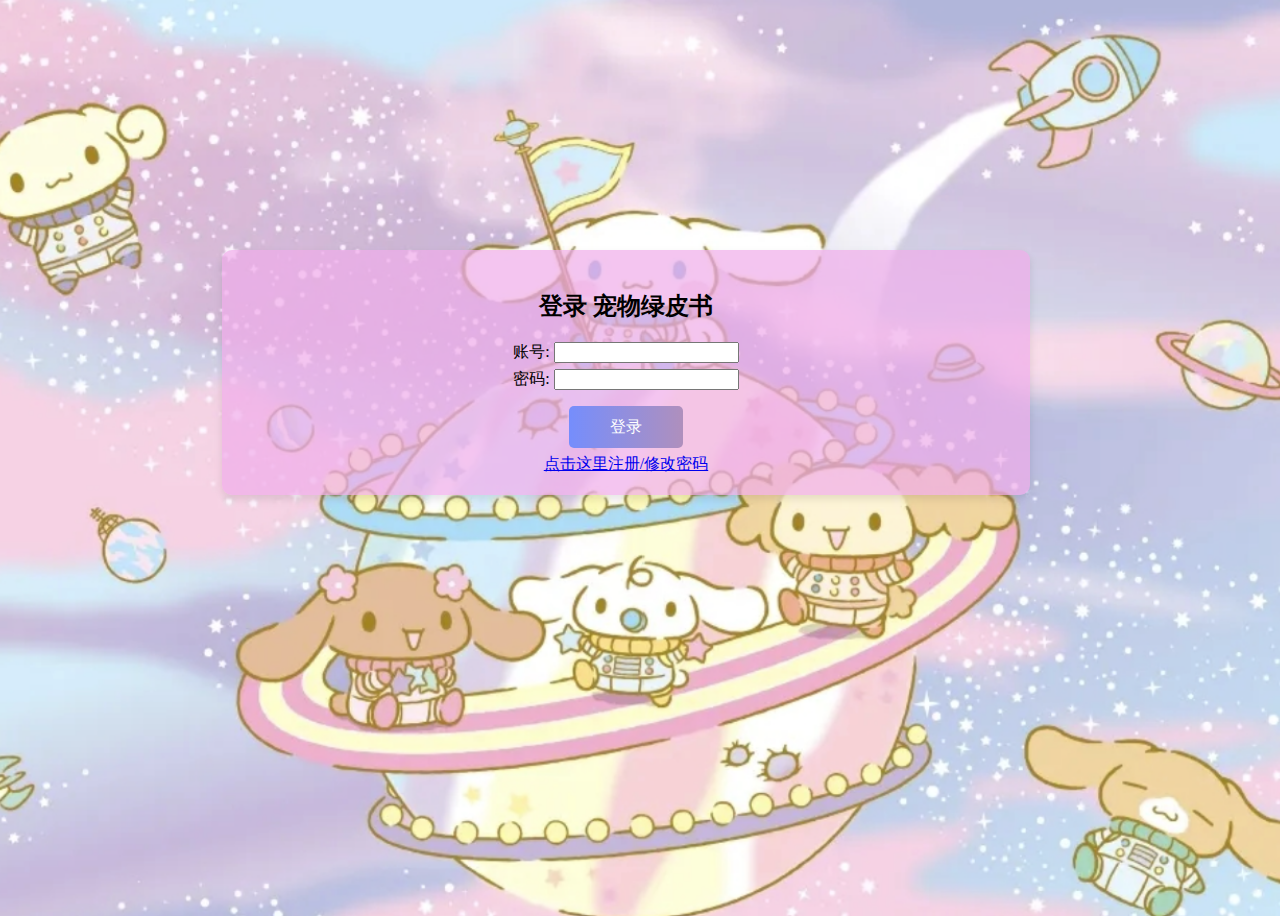
<file: index.html>
<!DOCTYPE html>
<html lang="en">
<head>
    <meta charset="UTF-8">
    <meta name="viewport" content="width=device-width, initial-scale=1.0">
    <link rel="stylesheet" href="style.css">
    <title>登录注册界面</title>
</head>
<body class="body-type1">
    <div class="text-center">
            <h2>登录 宠物绿皮书</h2>
            <div class="input-box">
              <div>
                <label for="username">账号:</label>
                <input type="text" id="username" >
              </div>
              <div>
                <label for="password">密码:</label>
                <input type="password" id="password">
              </div>
            <button id="button-load" onclick="Login()">登录</button>
            <div><a href="注册界面.html">点击这里注册/修改密码</a></div>
            </div>
    </div>

  <script>
    function Login() {
        var username = document.getElementById("username").value;
        var password = document.getElementById("password").value;  //这两段我放函数里就可以，放函数外面（上面）就不行，是为什么
        if (username === localStorage.getItem("username") && password === localStorage.getItem("password")) {
            alert("登陆成功");
            window.location.href = "主页.html";
        }else {
                alert("账号或者密码错误，请重新输入");
        }
    }
</script>

</body>
</html>
</file>
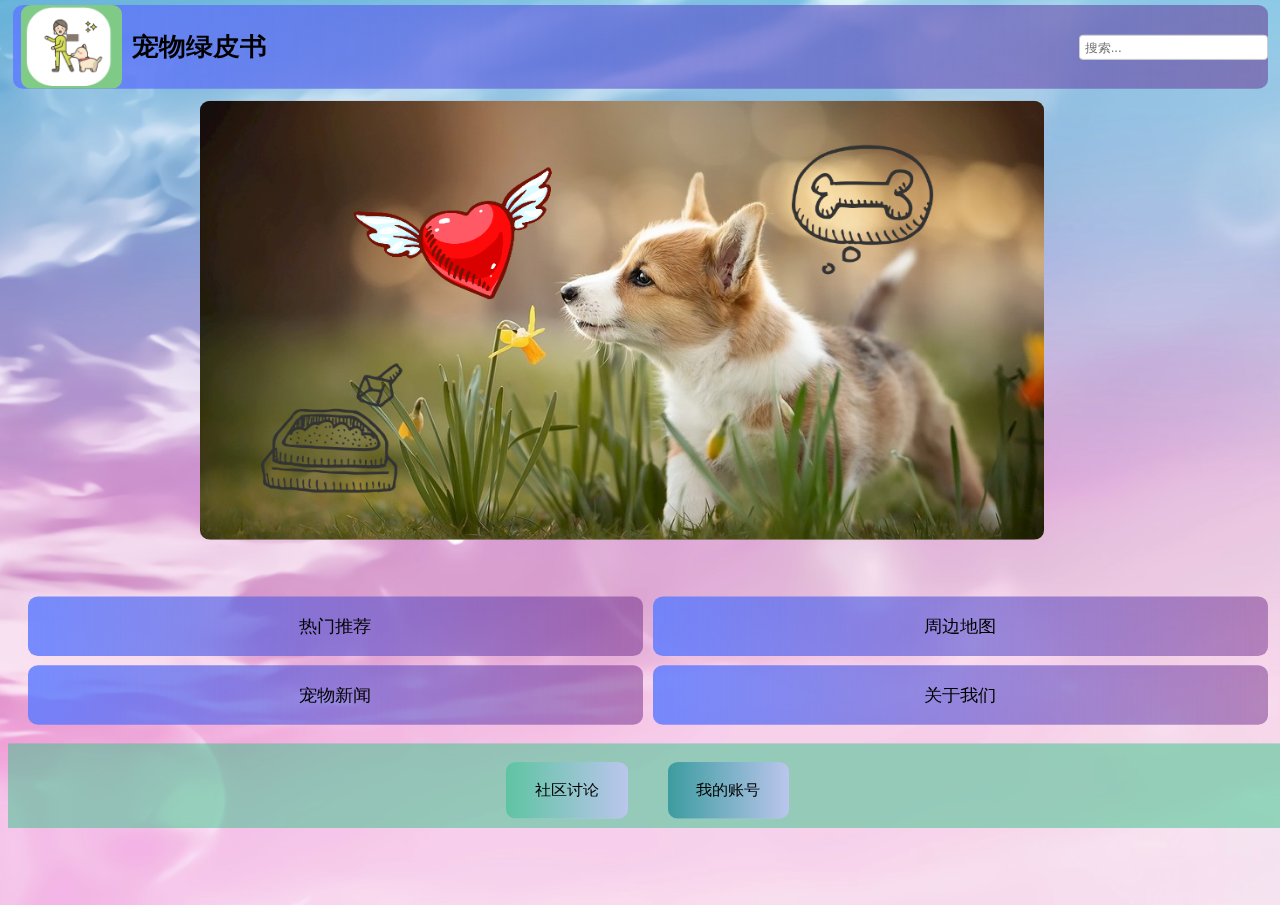
<file: 主页.html>
<!DOCTYPE html>
<html lang="en">
<head>
    <meta charset="UTF-8">
    <meta name="viewport" content="width=device-width, initial-scale=1.0">
    <title>主页</title>
    <link rel="stylesheet" href="style.css">
    <style>
        
.file-block {
    width:5.5vw;
    height:4.5vh;
    padding: 10px 20px; /* 添加内边距 */
    background-color: #eda052; /* 设置背景颜色 */
    color: white; /* 设置文字颜色 */
    border-radius: 5px; 
    cursor: pointer; /* 鼠标在之上时候将鼠标指针设置为点击状态 */
    font-size: 13px;
}

    </style>
</head>
<body class="body-type2">
<div class="all">
    <header>
        <div class="logo"><img src='public/宠物绿皮书.ico' alt='Lago' class="logo-icon"><h2>宠物绿皮书</h2></div>
        <div class="search-bar">
            <input type="text" id="search-input" placeholder="搜索...">
            <div id="search-index" class="search-index"></div>
        </div>
    </header>
    <main>
        <section class="slider">
            <div class="slides">
                <img src="public/pic1.png" alt="Image 1">
                <img src="public/pic2.png" alt="Image 2">
                <img src="public/pic3.png" alt="Image 3">
            </div>
        </section>
        <nav class="menu">
            <div class="menu-item" data-target="热门推荐.html">热门推荐</div>
            <div class="menu-item" data-target="周边地图.html">周边地图</div>
            <div class="menu-item" data-target="宠物新闻.html">宠物新闻</div>
            <div class="menu-item" data-target="关于我们.html">关于我们</div>
        </nav>
    </main>
    <footer>
        <div class="footer-item"><button class='button-change' onclick="window.location.href='社区论坛.html'">社区讨论</button></div>
        <div class="footer-item"><button class='button-openslide'>我的账号</button></div>

        <div id="sidebar" class="sidebar">
            <button class="button-closeslide"><img src='public/叉号.ico' width=20px height=20px></button>
            <div><h2>我的账号</h2></div>
            <div class="avatar-upload-container">
                <label for="avatarInput" class="file-block">点击这里选择头像</label>
                <input type="file" id="avatarInput" accept="image/*" onchange="previewAvatar(this)" style="display: none;">
                <img src="public/未填充头像.ico" id="avatarPreview" class="avatar-preview">
            </div>
            <div class="text-container">
                <p>账号名称：</p>
                <p>IP属地:广东</p>
                <p>关注：</p>
                <p>被关注：</p>
                <p>获赞与收藏：</p>
                <p>账号状态: 正常</p>
                <p>注册日期: 2024-10-1</p>
            </div>
        </div>
    </div>
    </footer>
    <script>
    // 搜索推荐功能,还没做好
    document.getElementById('search-input').addEventListener('click', function() {
    const searchIndex = document.getElementById('search-index');
    searchIndex.style.display = 'block';
    // 这里可以添加搜索推荐的内容
});

// 轮播图功能
let slideIndex = 0;
showSlides();

function showSlides() {
    let i;
    let slides = document.getElementsByClassName("slides")[0].children;
    for (i = 0; i < slides.length; i++) {
        slides[i].style.display = "none";  
    }
    slideIndex++;
    if (slideIndex > slides.length) {slideIndex = 1}    
    slides[slideIndex-1].style.display = "block";  
    setTimeout(showSlides, 4000); // 每四秒转换一次
}

function previewAvatar(input) {    //从用户库里选择图片作为头像
            if (input.files && input.files[0]) {
                var reader = new FileReader();
                reader.onload = function(e) {
                    var preview = document.getElementById('avatarPreview');
                    preview.src = e.target.result;
                };
                reader.readAsDataURL(input.files[0]);
            }
        }
// 四格菜单导航功能
document.querySelectorAll('.menu-item').forEach(item => {
    item.addEventListener('click', function() {
        // 根据 data-target 属性跳转到不同的页面或显示不同的内容
        const target = item.getAttribute('data-target');
        console.log('Navigate to:', target);
        window.location.href=target;
    });
});
//为什么不能使用getElementsByClassName?问题出在当尝试给一个类数组的第一个元素添加事件监听器？
//因为使用 getElementsByClassName 会获取类名选择器的所有元素，它会返回一个 HTMLCollection，而不是单个元素
//需要使用 document.querySelector 来获取第一个匹配的元素
document.querySelector('.button-openslide').addEventListener('click', function() {
    var sidebar = document.querySelector('.sidebar');
    sidebar.classList.toggle('open');
});

document.querySelector('.button-closeslide').addEventListener('click', function() {
    var sidebar = document.querySelector('.sidebar');
    sidebar.classList.remove('open');
});

</script>
</body>
</html>
</file>
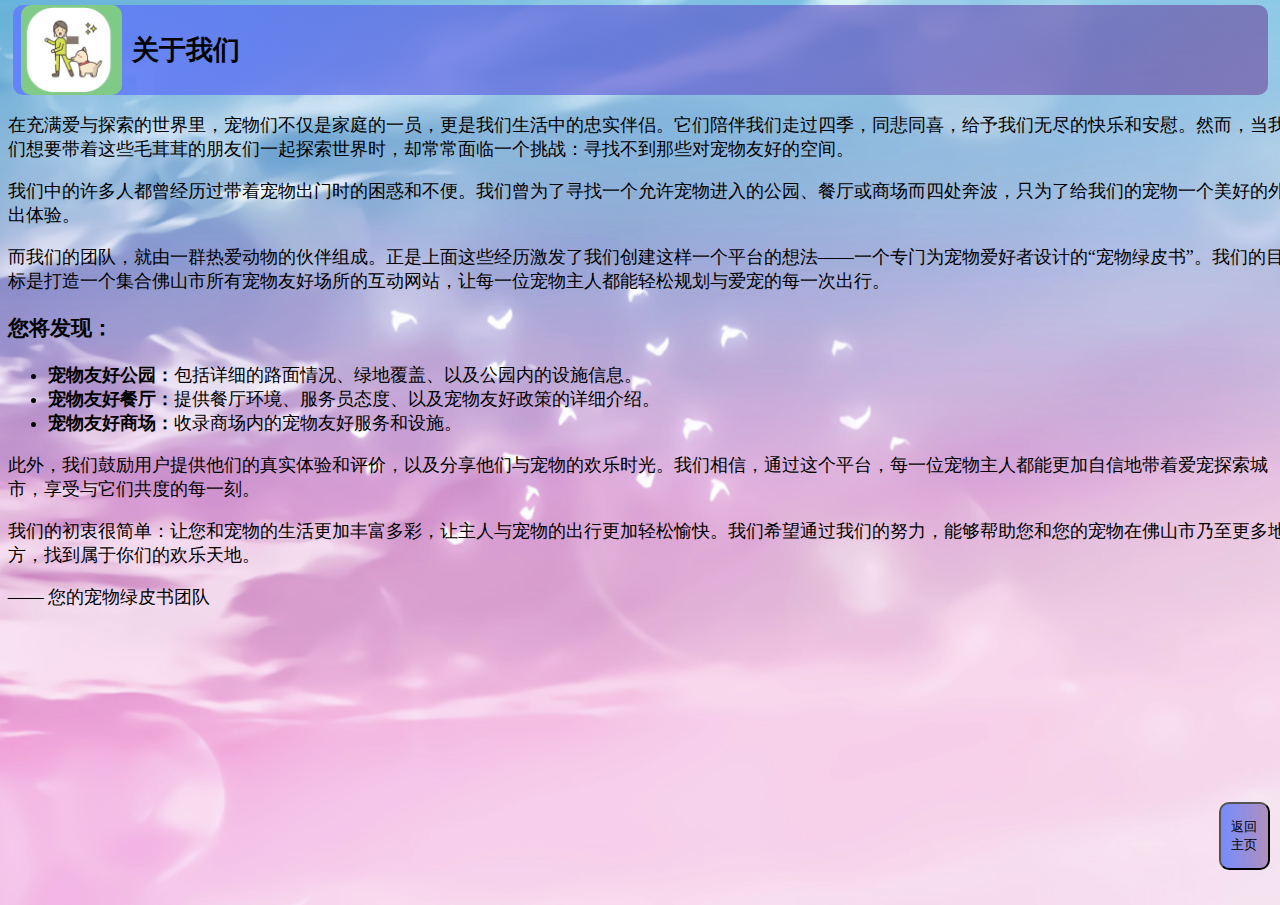
<file: 关于我们.html>
<!DOCTYPE html>
<html lang="en">
<head>
    <meta charset="UTF-8">
    <meta name="viewport" content="width=device-width, initial-scale=1.0">
    <title>关于我们</title>
    <link rel="stylesheet" href="style.css">
    <style>
.top1{
    margin-left: 20px;
}
    </style>
</head>
<body class="body-type2">
    <header>
        <div class="logo"><img src="public/宠物绿皮书.ico" alt="Logo" class="logo-icon"><h2>关于我们</h2></div>
    </header>
    <div class="container"></div>
        <p>在充满爱与探索的世界里，宠物们不仅是家庭的一员，更是我们生活中的忠实伴侣。它们陪伴我们走过四季，同悲同喜，给予我们无尽的快乐和安慰。然而，当我们想要带着这些毛茸茸的朋友们一起探索世界时，却常常面临一个挑战：寻找不到那些对宠物友好的空间。</p>
        <p>我们中的许多人都曾经历过带着宠物出门时的困惑和不便。我们曾为了寻找一个允许宠物进入的公园、餐厅或商场而四处奔波，只为了给我们的宠物一个美好的外出体验。</p>
        <p>而我们的团队，就由一群热爱动物的伙伴组成。正是上面这些经历激发了我们创建这样一个平台的想法——一个专门为宠物爱好者设计的“宠物绿皮书”。我们的目标是打造一个集合佛山市所有宠物友好场所的互动网站，让每一位宠物主人都能轻松规划与爱宠的每一次出行。</p>
        <div class="features">
            <h3>您将发现：</h3>
            <ul>
                <li><strong>宠物友好公园：</strong>包括详细的路面情况、绿地覆盖、以及公园内的设施信息。</li>
                <li><strong>宠物友好餐厅：</strong>提供餐厅环境、服务员态度、以及宠物友好政策的详细介绍。</li>
                <li><strong>宠物友好商场：</strong>收录商场内的宠物友好服务和设施。</li>
            </ul>
        </div>
        <p>此外，我们鼓励用户提供他们的真实体验和评价，以及分享他们与宠物的欢乐时光。我们相信，通过这个平台，每一位宠物主人都能更加自信地带着爱宠探索城市，享受与它们共度的每一刻。</p>
        <p>我们的初衷很简单：让您和宠物的生活更加丰富多彩，让主人与宠物的出行更加轻松愉快。我们希望通过我们的努力，能够帮助您和您的宠物在佛山市乃至更多地方，找到属于你们的欢乐天地。</p>
        <p>—— 您的宠物绿皮书团队</p>
    </div>
    <button class="return" onclick="window.location.href='主页.html'">返回主页</div>
    
</body>
</html>
</file>
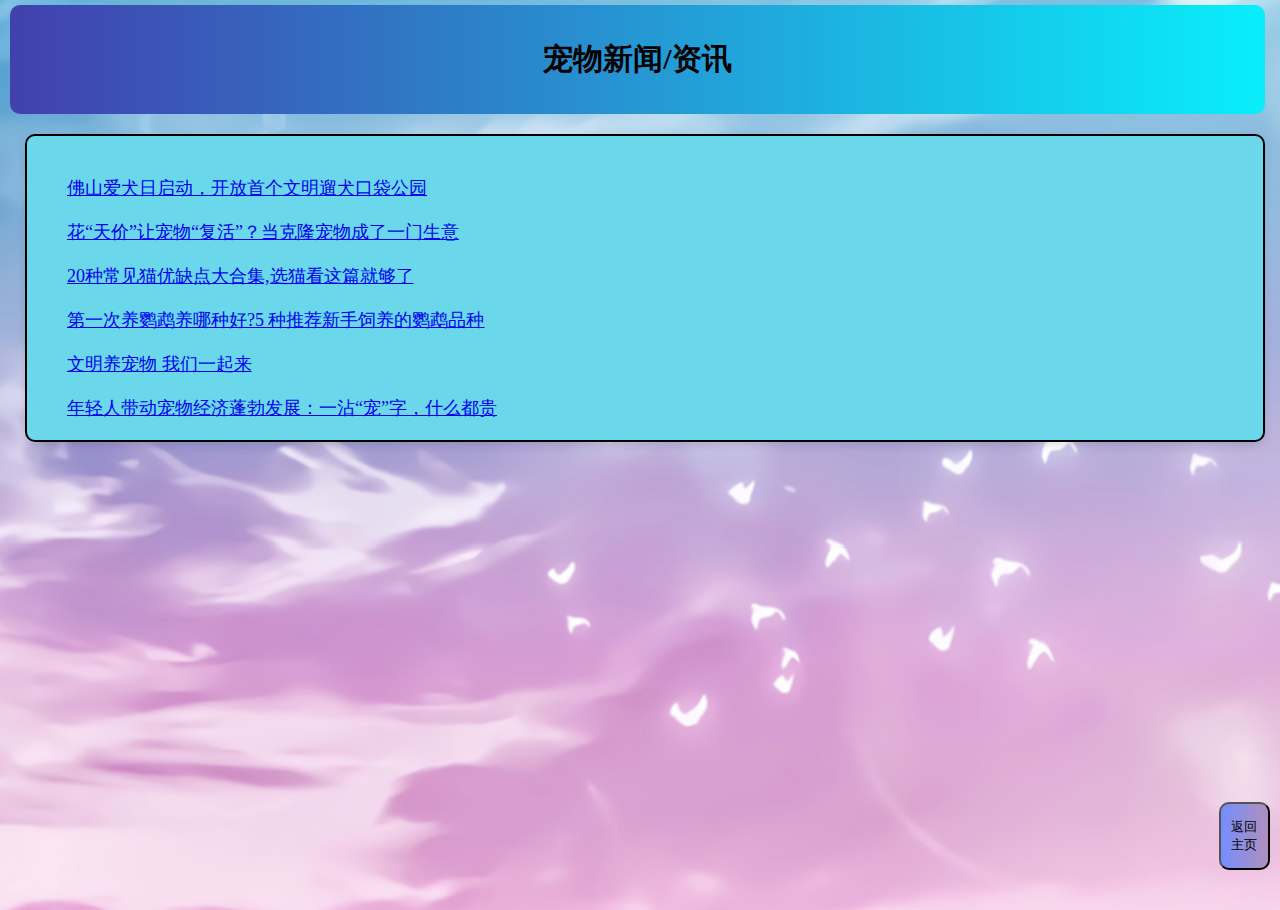
<file: 宠物新闻.html>
<!DOCTYPE html>
<html lang="en">
<head>
  <meta charset="UTF-8">
  <meta name="viewport" content="width=device-width, initial-scale=1.0">
  <title>Document</title>
  <link rel="stylesheet" href="style.css">
  <style>
    body{
      background-image: url(public/主页壁纸2.png);
      margin:5px;
      padding:0;
      font-family:'华文中宋';
      font-size:18px;
      width:100%;
      height:100%;
    }

    header{
      background-image: linear-gradient(to right,#4240ad,#09eefa);
      height:12.1vh;
      display:flex;
      justify-content: center; /* 水平居中:一旦使用了flex的display就不能再用text-align表示水平居中了，要用这个justify-content*/
      align-items: center; /* 垂直居中 */
    }

    h1{
      font-size: 30px;
    }

    .k1{
      display: flex; /* 启用 Flex布局 */
      flex-wrap: wrap; /* 允许子元素换行 */
      gap: 20px; /* 子元素之间的空隙 */
      justify-content: center; /* 子元素水平居中 这也没有居中啊？*/
      margin-left: 20px;
      margin-top:20px;
    }

    .k2{
      width: 100%;
      justify-content: center;
    }

  .content-box {
    border: 2px solid #000; /* 设置边框样式，黑色实线 */
    padding: 20px; 
    margin: 20px; 
    background-color: #6bd7ea; 
    border-radius: 10px; 
    box-shadow: 0 4px 8px rgba(0, 0, 0, 0.1); /* 可选的阴影效果 */
}

  </style>
</head>
<body>
  <header>
      <h1>宠物新闻/资讯</h1>
  </header>
  <div class="content-box">
  <div class="k1"><!--使用target="_blank"新建一个页面而不占用原来的页面-->
    <div class="k2"><a href="https://www.foshannews.net/h/182/20240506/708460.html" target="_blank">佛山爱犬日启动，开放首个文明遛犬口袋公园</a></div>
    <div class="k2"><a href="https://news.cctv.com/2023/06/08/ARTI2TsTcWUSSKPXaJYlvlY3230608.shtml" target="_blank">花“天价”让宠物“复活”？当克隆宠物成了一门生意</a></div>
    <div class="k2"><a href="https://zhuanlan.zhihu.com/p/470368950" target="_blank">20种常见猫优缺点大合集,选猫看这篇就够了</a></div>
    <div class="k2"><a href="https://www.pmshe.com/1578.html" target="_blank">第一次养鹦鹉养哪种好?5 种推荐新手饲养的鹦鹉品种</a></div>
    <div class="k2"><a href="https://news.cctv.com/2021/09/09/ARTIzneJDg9RIuyADUh2ZnK1210909.shtml" target="_blank">文明养宠物 我们一起来</a></div>
    <div class="k2"><a href="https://www.thepaper.cn/newsDetail_forward_14492252" target="_blank">年轻人带动宠物经济蓬勃发展：一沾“宠”字，什么都贵</a></div>
  </div>
  </div>
  <button class="return" onclick="window.location.href='主页.html'">返回主页</div>
  </body>
</html>
</file>
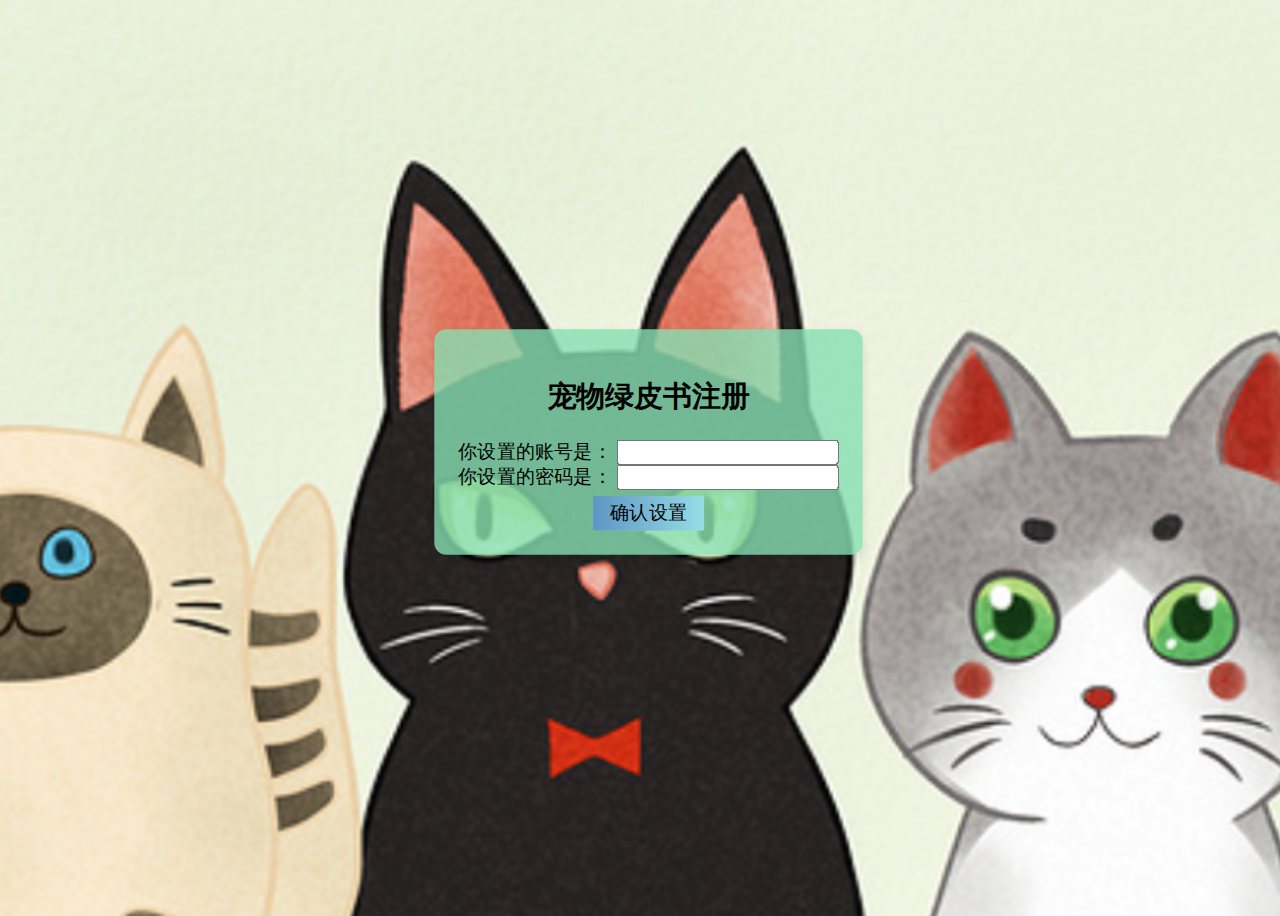
<file: 注册界面.html>
<!DOCTYPE html>
<html lang="en" xmlns="http://www.w3.org/1999/xhtml">
<head>
    <meta charset="utf-8" />
    <title>注册界面</title>
    <meta name="viewport" content="width=device-width, initial-scale=1.0">
    <link rel="stylesheet" href="style.css">
</head>
<body class="body-type3">
    <div class="frame1">
        <div>
            <h2>宠物绿皮书注册</h2>
            你设置的账号是：
            <input type="text" id="username"/>
        </div>
        <div>
            你设置的密码是：
            <input type="text" id="password"/>
        </div>
        <button id='button-register' onclick="toreturn()">确认设置</button>
    </div>
    <script>
        function toreturn() {
            alert("账号密码保存成功，请记住它们")
            var username1 = document.getElementById("username").value;
            var password1 = document.getElementById("password").value;
            localStorage.setItem("username",username1);
            localStorage.setItem("password", password1);
            window.location.href = "index.html";
        }
    </script>
</body>
</html>
</file>
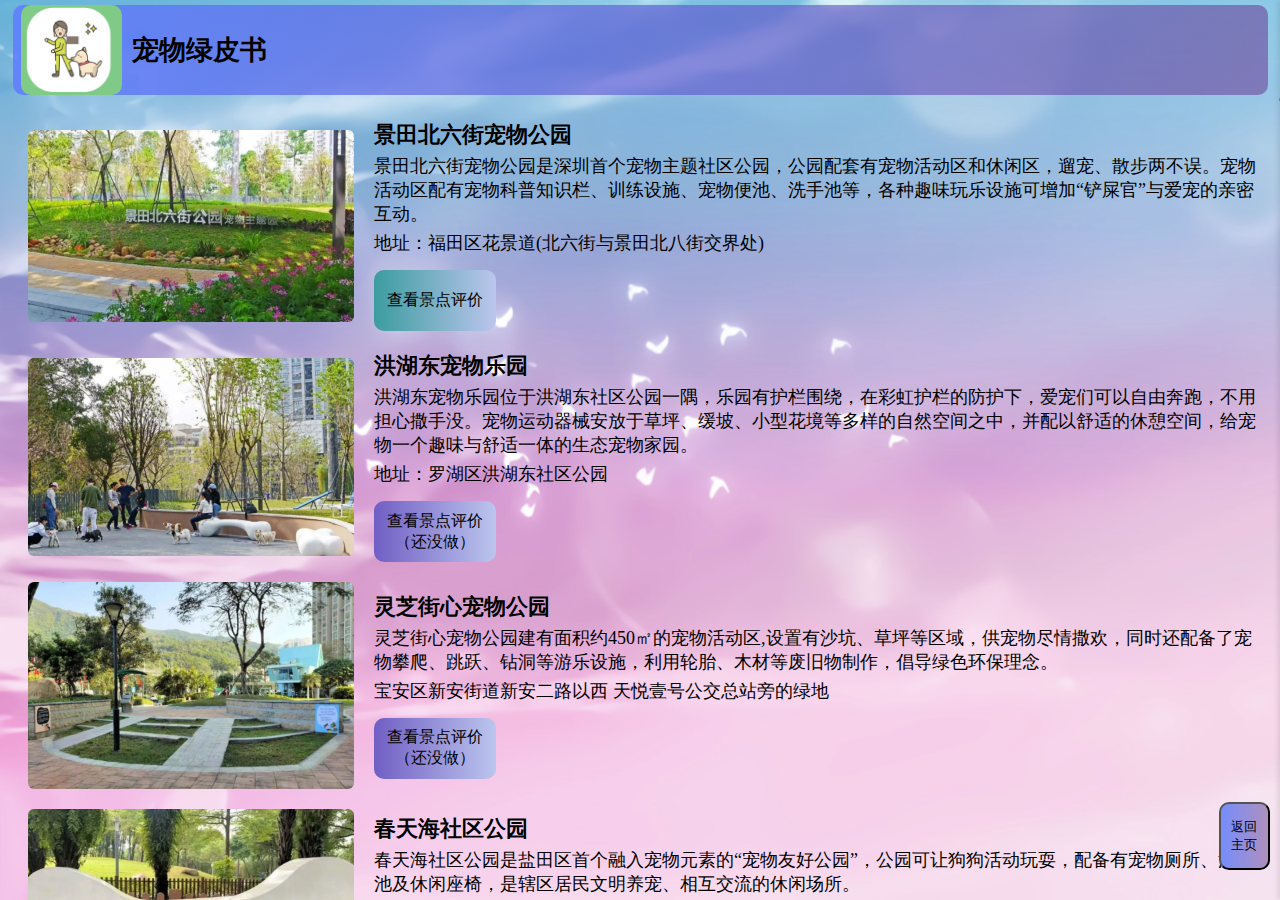
<file: 热门推荐.html>
<!DOCTYPE html>
<html lang="en">
<head>
    <meta charset="UTF-8">
    <meta name="viewport" content="width=device-width, initial-scale=1.0">
    <title>热门推荐</title>
    <link rel="stylesheet" href="style.css">
</head>
<body class="body-type2">
    <div class="slider-container">
        <header>
            <div class="logo"><img src='public/宠物绿皮书.ico' alt='Logo' class="logo-icon"><h2>宠物绿皮书</h2></div>
        </header>
        <div class="slider-content">
            <!-- 景点推荐 -->
            <div class="slide-item">
                <img src="public/sc1.png" alt="景点1" class="attraction-image">
                <div class="attraction-info">
                    <h3>景田北六街宠物公园</h3>
                    <p>景田北六街宠物公园是深圳首个宠物主题社区公园，公园配套有宠物活动区和休闲区，遛宠、散步两不误。宠物活动区配有宠物科普知识栏、训练设施、宠物便池、洗手池等，各种趣味玩乐设施可增加“铲屎官”与爱宠的亲密互动。</p>
                    <p>地址：福田区花景道(北六街与景田北八街交界处)</p>
                    <button class='button-openslide'>查看景点评价</button> 
                </div>
            </div>
            <div class="slide-item">
                <img src="public/sc2.png" alt="景点1" class="attraction-image">
                <div class="attraction-info">
                    <h3>洪湖东宠物乐园</h3>
                    <p>洪湖东宠物乐园位于洪湖东社区公园一隅，乐园有护栏围绕，在彩虹护栏的防护下，爱宠们可以自由奔跑，不用担心撒手没。宠物运动器械安放于草坪、缓坡、小型花境等多样的自然空间之中，并配以舒适的休憩空间，给宠物一个趣味与舒适一体的生态宠物家园。</p>
                    <p>地址：罗湖区洪湖东社区公园</p>
                    <button class='button-openslide-fake'>查看景点评价（还没做）</button> <!--除了第一个外后面都是假的按钮-->
                </div>
            </div>
            <div class="slide-item">
                <img src="public/sc3.png" alt="景点1" class="attraction-image">
                <div class="attraction-info">
                    <h3>灵芝街心宠物公园</h3>
                    <p>灵芝街心宠物公园建有面积约450㎡的宠物活动区,设置有沙坑、草坪等区域，供宠物尽情撒欢，同时还配备了宠物攀爬、跳跃、钻洞等游乐设施，利用轮胎、木材等废旧物制作，倡导绿色环保理念。</p>
                    <p>宝安区新安街道新安二路以西 天悦壹号公交总站旁的绿地</p>
                    <button class='button-openslide-fake'>查看景点评价（还没做）</button> 
                </div>
            </div>
            <div class="slide-item">
                <img src="public/sc4.png" alt="景点1" class="attraction-image">
                <div class="attraction-info">
                    <h3>春天海社区公园</h3>
                    <p>春天海社区公园是盐田区首个融入宠物元素的“宠物友好公园”，公园可让狗狗活动玩耍，配备有宠物厕所、洗手池及休闲座椅，是辖区居民文明养宠、相互交流的休闲场所。</p>
                    <p>地址：盐田区盐田街道沿港社区</p>
                    <button class='button-openslide-fake'>查看景点评价（还没做）</button> 
                </div>
            </div>
            <div class="slide-item">
                <img src="public/sc5.png" alt="景点1" class="attraction-image">
                <div class="attraction-info">
                    <h3>四海公园宠物乐园</h3>
                    <p>四海公园宠物乐园位于四海公园东门处，配备有宠物的活动设施、饮水池，还为宠物主人提供休憩坐凳，是宠物社交的好去处。</p>
                    <p>地址：南山区公园路四海公园</p>
                    <button class='button-openslide-fake'>查看景点评价（还没做）</button>
                </div>
            </div>
            <div class="slide-item">
                <img src="public/sc6.png" alt="景点1" class="attraction-image">
                <div class="attraction-info">
                    <h3>龙岗河干流宠物乐园</h3>
                    <p>龙岗河干流宠物乐园位于龙岗河干流碧道右岸堤顶公园，白天和爱宠来堤顶的草坪乐园，可以在日出、夕阳中，看爱宠和其他小伙伴一起玩耍，晚上则可以一同远眺欣赏珍珠滩的美丽夜景。</p>
                    <p>地址：龙岗河干流碧道右岸堤顶公园</p>
                    <button class='button-openslide-fake'>查看景点评价（还没做）</button> 
                </div>
            </div>
            <div class="slide-item">
                <img src="public/sc7.png" alt="景点1" class="attraction-image">
                <div class="attraction-info">
                    <h3>龙华区宠物公园</h3>
                    <p>龙华区宠物公园面积约500㎡,设有文明养犬宣传指示牌、宠物粪便收集箱、宠物雕塑小品等,让犬主们在携宠散步的同时，依法文明养犬，做一名合格的“铲屎官”。</p>
                    <p>地址：龙华区新区大道与简上路交叉口简上社区公园</p>
                    <button class='button-openslide-fake'>查看景点评价（还没做）</button> 
                </div>
            </div>
            <div class="slide-item">
                <img src="public/sc8.png" alt="景点1" class="attraction-image">
                <div class="attraction-info">
                    <h3>坪山养犬教育科普基地</h3>
                    <p>在坪山养犬教育科普基地，你可以学到如何科学养犬，了解收养犬只的具体要求和流程，参与宠物的生命关怀活动等，让我们共同养成文明养犬好习惯，成为一名更加文明时尚的“铲屎官”。</p>
                    <p>地址：坪山区坪山光祖公园东门入口旁</p>
                    <button class='button-openslide-fake'>查看景点评价（还没做）</button> 
                </div>
            </div>
            <div class="slide-item">
                <img src="public/sc9.png" alt="景点1" class="attraction-image">
                <div class="attraction-info">
                    <h3>大鹏宠物公园</h3>
                    <p>大鹏宠物公园集“遛狗、散步、运动”为一体，园内场地空旷，有宠物跳跃台、钻圈、绕杆、爬坡、过桥、跷跷板等宠物娱乐设施，在这里，主人们可以带着“毛孩子”尽情玩耍！</p>
                    <p>地址：大鹏新区葵涌大宝幼儿园(福新北路)斜对面</p>
                    <button class='button-openslide-fake'>查看景点评价（还没做）</button> 
                </div>
            </div>
        </div>
<!--在下面-->
        <div id="sidebar" class="sidebar">
            <button class="button-closeslide"><img src='public/叉号.ico' width=20px height=20px></button>
            <div>景田北六街宠物公园</div>
            <div class="rating-container">
                <h2>评分：</h2>
                <div class="stars">
                    <img src="public/星星图标.ico" class="star" data-value="1">
                    <img src="public/星星图标.ico" class="star" data-value="2">
                    <img src="public/星星图标.ico" class="star" data-value="3">
                    <img src="public/星星图标.ico" class="star" data-value="4">
                    <img src="public/星星图标.ico" class="star" data-value="5">
                </div>
                <div id="average-score">平均分：--</div>
            </div>
            <div class="comments-container">
                <div class="comments">
                    <!-- 用户评论将显示在这里 -->
                </div>
                <textarea id="comment-box" placeholder="添加评论..."></textarea>
                <button id="submit-comment">提交评论</button>
                <button id="clear-comments">清除评论</button>
            </div>
        </div>
    <button class="return" onclick="window.location.href='主页.html'">返回主页</div>
<script>

document.querySelector('.button-openslide').addEventListener('click', function() {
    var sidebar = document.querySelector('.sidebar');
    sidebar.classList.toggle('open');
});

document.querySelector('.button-closeslide').addEventListener('click', function() {
    var sidebar = document.querySelector('.sidebar');
    sidebar.classList.remove('open');
});

document.addEventListener('DOMContentLoaded', function() {
    const stars = document.querySelectorAll('.star');
    let scores = [];
    stars.forEach(star => {
        star.addEventListener('click', function() {
            stars.forEach(s => {
                s.src = s.dataset.value <= star.dataset.value ? 'public/星星图标.ico' : 'public/空星星图标.ico';
            });
            scores = stars.map(s => parseInt(s.dataset.value, 10));
            document.getElementById('average-score').textContent = `平均分：${scores.reduce((a, b) => a + b, 0) / scores.length}`;
        });
    });

    document.getElementById('submit-comment').addEventListener('click', function() {
        const commentBox = document.getElementById('comment-box');
        const commentsContainer = document.querySelector('.comments');
        const newComment = document.createElement('div');
        newComment.classList.add('comment');
        newComment.textContent = commentBox.value;
        commentsContainer.appendChild(newComment);
        commentBox.value = '';//待完善
    });
    
    document.getElementById('clear-comments').addEventListener('click', function() {
        document.querySelector('.comments').innerHTML = '';//待完善
    });
});
</script>
</body>
</html>
</file>
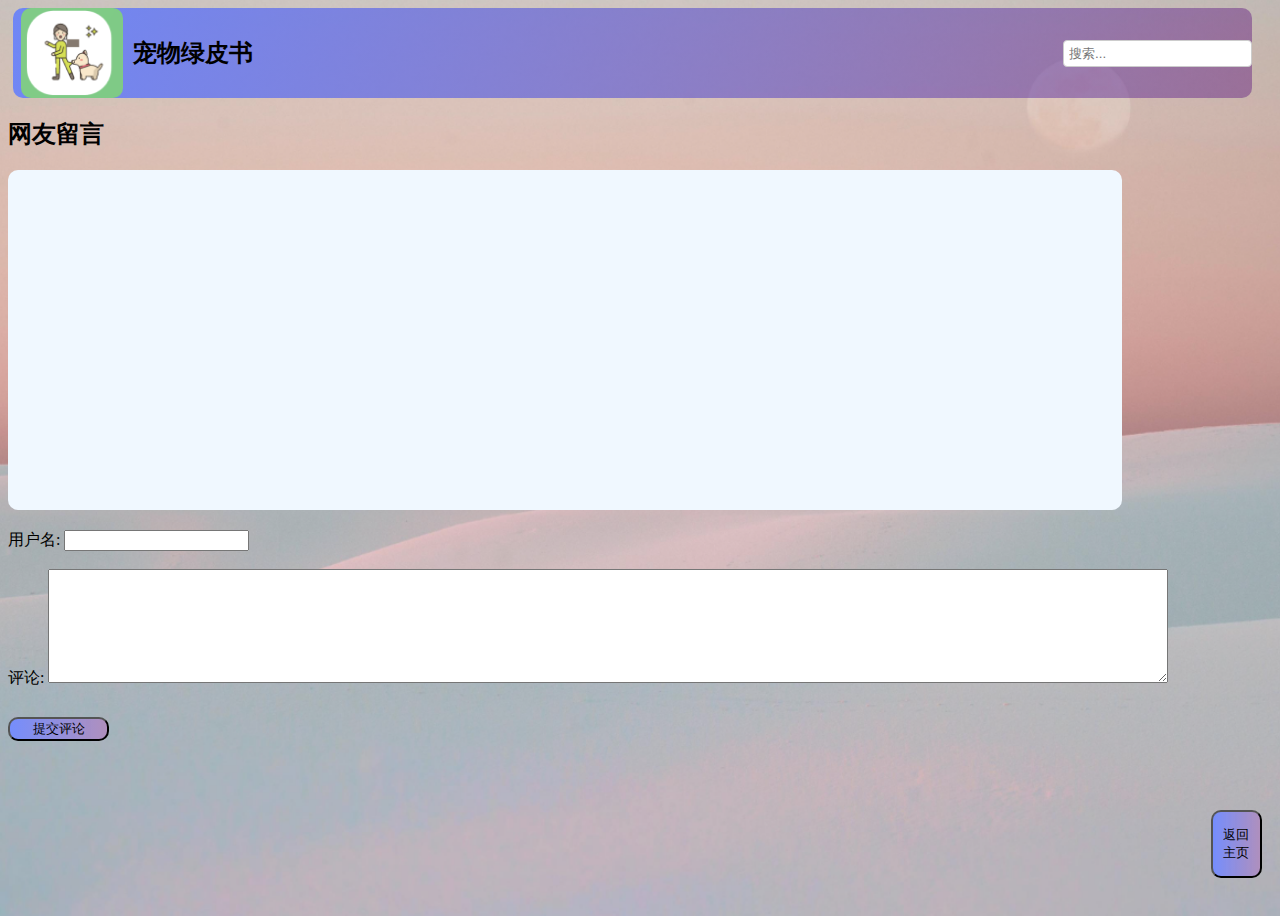
<file: 社区论坛.html>
<!DOCTYPE html>
<html lang="en">
<head>
    <meta charset="UTF-8">
    <meta name="viewport" content="width=device-width, initial-scale=1.0">
    <title>社区论坛</title>
    <link rel="stylesheet" href="style.css">
    <style>
.comments-container{
    background-color: aliceblue;
    width:87vw;
    height:37.8vh;
    border-radius: 10px;
}

.no_gab{
    display: inline-block; /* 或者 inline */
    margin-right: 20px; 
}

#comment{
    width:87vw;
    height:12vh;
}

#button_comment{
    width:7.9vw;
    height:4,5vh;
    background-image:linear-gradient(to right,#5f7cffd8, #5f177e71);
    border-radius: 10px;
}



    </style>
</head>
<body class="body-type4">
    <header>
        <div class="logo"><img src='public/宠物绿皮书.ico' alt='Lago' class="logo-icon"><h2>宠物绿皮书</h2></div>
        <div class="search-bar">
            <input type="text" id="search-input" placeholder="搜索...">
            <div id="search-index" class="search-index"></div>
        </div>
    </header>
    <h2>网友留言</h2>
    <div class="comments-container" id="comments-container"></div>
        <!-- 用户评论将显示在这里 -->
    </div>
    <div id="comments-form">
        <label for="username">用户名:</label>
        <input type="text" id="username" name="username" required><br><br>
        <label for="comment">评论:</label>
        <textarea class="no_gab" id="comment" name="comment" required></textarea><br><br> 
        <button class='no_gab' id='button_comment' onclick="submitComment();">提交评论</button></div>
    </div>

    <button class="return" onclick="window.location.href='主页.html'">返回主页</div>
        
    <script>
function submitComment() {
    var username = document.getElementById('username').value;//DOM操作
    var comment = document.getElementById('comment').value;
    if (username && comment) { 
        // 创建一个新的评论元素
        var newComment = document.createElement('div');
        newComment.classList.add('comment');
        newComment.innerHTML = '<p><strong>' + username + ':</strong> ' + comment + '</p>';
        // 将新评论添加到评论区域
        document.getElementById('comments-container').appendChild(newComment);
        // 清空表单
        document.getElementById('username').value = '';
        document.getElementById('comment').value = '';
    } else {
        alert('请填写用户名和评论！');
    }
}
    </script>
</body>
</html>
</file>
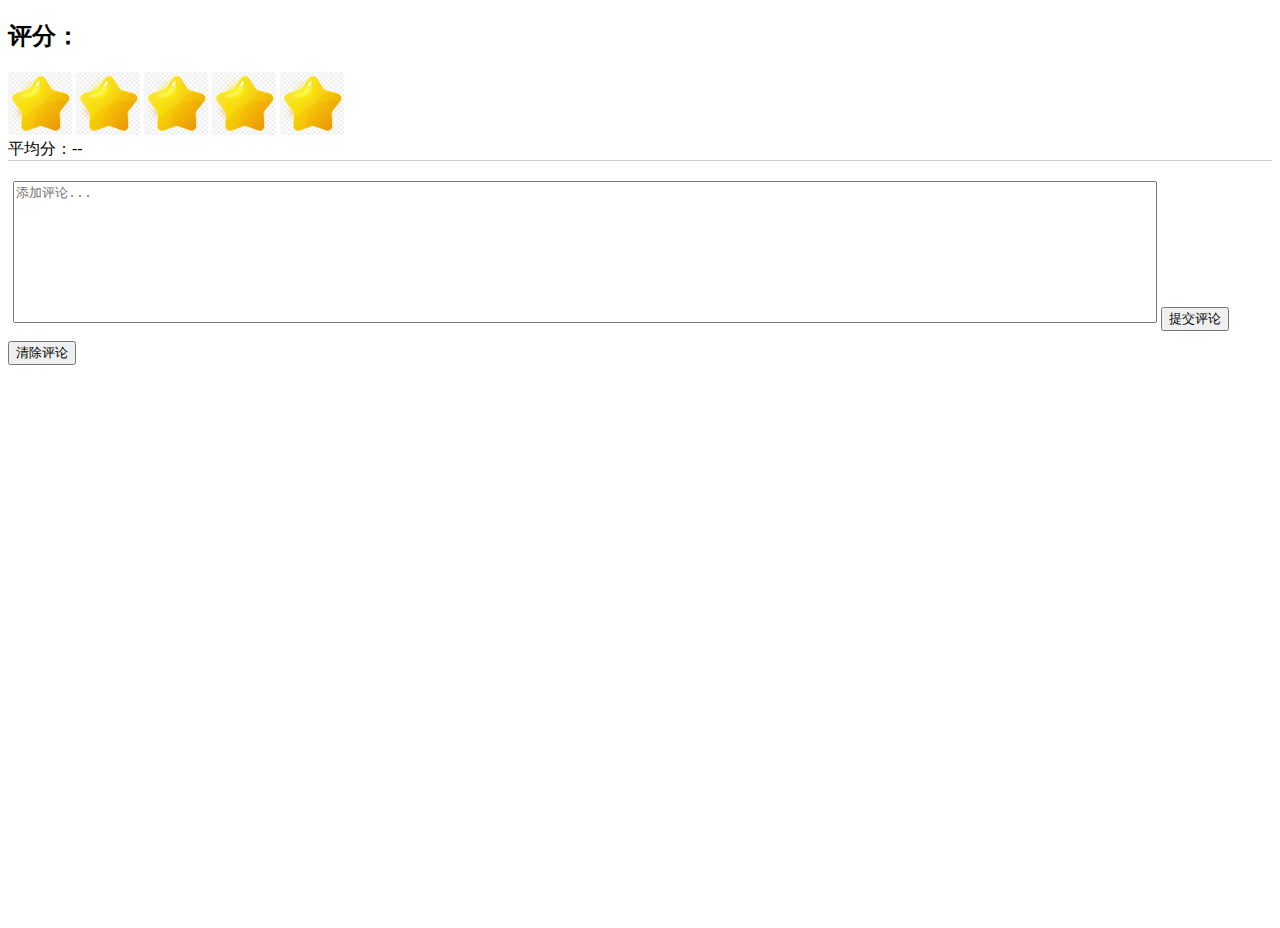
<file: 评分界面.html>
<!DOCTYPE html>
<html lang="en">
<head>
    <meta charset="UTF-8">
    <meta name="viewport" content="width=device-width, initial-scale=1.0">
    <title>评分界面</title>
    <link rel="stylesheet" href="style.css">
</head>
<body>
    <div class="rating-container">
        <h2>评分：</h2>
        <div class="stars">
            <img src="public/星星图标.ico" class="star" data-value="1">
            <img src="public/星星图标.ico" class="star" data-value="2">
            <img src="public/星星图标.ico" class="star" data-value="3">
            <img src="public/星星图标.ico" class="star" data-value="4">
            <img src="public/星星图标.ico" class="star" data-value="5">
        </div>
        <div id="average-score">平均分：--</div>
    </div>
    <div class="comments-container">
        <div class="comments">
            <!-- 用户评论将显示在这里 -->
        </div>
        <textarea id="comment-box" placeholder="添加评论..."></textarea>
        <button id="submit-comment">提交评论</button>
        <button id="clear-comments">清除评论</button>
    </div>
<script>
    document.addEventListener('DOMContentLoaded', function() {
    const stars = document.querySelectorAll('.star');
    let scores = [];
    stars.forEach(star => {
        star.addEventListener('click', function() {
            stars.forEach(s => {
                s.src = s.dataset.value <= star.dataset.value ? 'star-filled.png' : 'star-empty.png';
            });
            scores = stars.map(s => parseInt(s.dataset.value, 10));
            document.getElementById('average-score').textContent = `平均分：${scores.reduce((a, b) => a + b, 0) / scores.length}`;
        });
    });
    document.getElementById('submit-comment').addEventListener('click', function() {
        const commentBox = document.getElementById('comment-box');
        const commentsContainer = document.querySelector('.comments');
        const newComment = document.createElement('div');
        newComment.classList.add('comment');
        newComment.textContent = commentBox.value;
        commentsContainer.appendChild(newComment);
        commentBox.value = '';
    });
    document.getElementById('clear-comments').addEventListener('click', function() {
        document.querySelector('.comments').innerHTML = '';
    });
});

</script>
</body>
</html>
</file>
<file: style.css>
body {  /*这里存储着几乎所有界面的css样视 我的平板电脑上横1260px 纵660px*/
    min-height: 100vh; /* 这里面放所有界面都通用的东西*  vh相对视口高度 vw相对视口宽度 %相对父元素的尺寸*/
    font-family: "华文中宋";
}

.body-type1{
    background-image: url("public/登录界面图片.png");
    background-size: cover;
    background-position: center;
    background-repeat: no-repeat;
    min-height: 100vh; /* 确保至少覆盖整个视口高度 */
}

.body-type2{
    background-image: url('public/主页壁纸2.png');
    background-size: cover; /* 背景图像覆盖元素 */
    background-position: center;
    margin:0;
    padding:0;
    margin-left: 0.6vw;
    margin-right: 0.6vw;
    width:100vw;
    height:auto;
    font-family: '华文中宋';/*代表着在这个界面中如果没有特殊声明，所有字都用这种字体*/
    font-size: 18px;
    overflow: hidden;  /*禁用滚动条!*/
}

.all{
    transform: scale(1, 0.93); /* 保持宽度不变，高度缩小为原来的 0.9 倍 */
    transform-origin: top left;
}

.body-type3{
    background-image: url('public/注册界面图片.png');
    background-size: cover;
    background-position: center;
    height:100vh;
    position: relative;  
}

.body-type4{
    background-image: url('public/社区壁纸.png');
    background-size: cover;
    background-position: center;
    height:100vh;
    position: relative;  
}

header {
    display: flex;
    margin:5px;
    margin-right: 20px;
    border-radius: 10px; 
    justify-content: space-between;/*沿中轴对齐*/
    align-items: center;
    padding: 0;
    background-image:linear-gradient(to right,#5f7cffd8, #5f177e71);
}

.logo {
    display: flex; 
    align-items: center; 
    font-weight: bold;
}

.logo-icon{
    margin-left: 8px;
    height: 10vh; 
    width: auto; /* 保持图标比例 */
    margin-right: 10px; 
    border-radius: 10px;
}

.return{  /*返回主页按钮*/
    position:absolute;
    top:88vh;
    right:10px;
    width:4vw;
    height:7.5vh;
    border-radius: 10px;
    background-image: linear-gradient(to right,#5f7cffd8, #5f177e71);
}

.space {  /*让上下行之间间隔一段距离*/
    margin-top: 20px;    /* 与上方元素的间隔 */
    margin-bottom: 20px; /* 与下方元素的间隔 */
}

#button-load{  /*登陆界面的登录按钮*/
    justify-self: center;
    background-image:linear-gradient(to right,#5f7cffd8, #5f177e71);
	color:white;
	width: 8vw;
	height: 4.5vh;
	border:0;
	font-size: 16px;
	box-sizing: content-box;				
    border-radius: 5px;
}

#button-register{  /*注册界面的注册按钮*/
    margin-top: 5px;
    justify-self: center;
    background-image:linear-gradient(to right,#4486bcd8, #28c6db71);
	color:rgb(0, 0, 0);
	width: 6.3vw;
	height: 3vh;
	border:0;
	font-size: 16px;
	box-sizing: content-box;				
    border-radius: 2px;
}

footer {
    display: flex;
    justify-content: center;
    padding: 10px;
    background-color: #2bc2837b;
}

.footer-item {
    padding: 0 20px;
    cursor: pointer;
}

.button-openslide{
    background-image:linear-gradient(to right,#1b8d91d8, #7a91eb71);
    color:rgb(0, 0, 0);
    width: 9.5vw;
    height: 6.8vh;
    border:0;
    font-size: 16px;			
    border-radius: 10px;
} 

.button-change{
    background-image:linear-gradient(to right,#44bc94d8, #7a91eb71);
    color:rgb(0, 0, 0);
    width: 9.5vw;
    height: 6.8vh;
    border:0;
    font-size: 16px;			
    border-radius: 10px;
}

/*下面是主页的内容*/
.search-bar {
    position: relative;
}

#search-input {
    padding: 5px;
    border: 1px solid #ccc;
    border-radius: 4px;
}

.slider {
    object-fit: cover; /* 保证图片覆盖整个容器 */
    object-position: 50% 80%; /* 将图片的中心点对齐到容器的中心点 */
    width: 66%;
    height:57vh;
    margin-left:15%;
    margin-top:1%;
    overflow:hidden;/*如果文本超出了 .container 的宽度，超出的部分将被隐藏*/
}

.slides {
    display: flex;
    transition: transform 0.5s ease;
}

.slides img {
    width: 100%;
    height: 100%;
    border-radius: 10px;
    object-fit: cover;
}

.menu {
    display: grid;
    grid-template-columns: 1fr 1fr;
    grid-gap: 10px;
    padding: 20px;
}

.menu-item {
    background-image:linear-gradient(to right,#5f7cffd8, #5f177e71);
    border-radius: 10px;
    padding: 20px;
    text-align: center;
    cursor: pointer;
}

.sidebar {
    background: linear-gradient(to right,#ebe38d,#dae53e);
    width: 33.333%; /* 屏幕三分之一的宽度 */
    height: 100%;
    position: fixed;
    top: 0;
    right: -33.333%; /* 初始位置在屏幕外 */
    box-shadow: -2px 0 5px rgba(0, 0, 0, 0.1);
    transition: right 0.3s;
    z-index: 1000; /* 确保侧边栏在内容上方 */
}

/* 侧边栏打开时的样式 */
.sidebar.open {
    right: 0; /* 移动到屏幕内 */
}

.text-container{
    text-align: center;
    margin-bottom: 20px;
}
/*主页内容截止*/

.frame1 {
    text-align: center;
    top:37.8vh;
    left:36.1vw;
    position: absolute;
    transform: scale(1.2);  /*将整个内容都放大1.2倍*/
    background-color: rgba(134, 222, 178, 0.8); /* 边框背景80% 的透明度 */  
    padding: 20px; /* 内边距 */
    border-radius: 10px; /* 边框圆角 */
    box-shadow: 0 4px 8px rgba(0, 0, 0, 0.1);
}

.text-center{   /*这个前面的点必须打. ,代表对class的引用*/
     text-align: center; /*所有包含 center-text 类的元素中的文本都会居中显示*/
     background-color: rgba(240, 173, 233, 0.7);
     width: 60%;
     position:absolute;
     top:250px;
     left:222px;
     margin: 0 auto; /*元素的上下外边距被设置为0;元素的左右外边距被自动计算，以使得元素在水平方向上居中。*/
     padding: 20px; /* 内边距 */
     border-radius: 10px; /* 边框圆角 */
     box-shadow: 0 4px 8px rgba(0, 0, 0, 0.1);
}

.input-box{
    display: grid;
    grid-template-rows: auto auto auto; /* 定义三行 */
    row-gap: 6px; /* 行与行之间的间隔 */
}

.slider-container {
    width: 100%;
    height: 100vh; 
    overflow-y: auto; /* 允许垂直滚动 */
    overflow-x: hidden; /* 隐藏水平滚动 */
}

.slider-logo {
    max-width: 12vw; 
    height: auto;
}

.slider-content {
    display: flex;
    flex-direction: column;
    align-items: center;
    padding: 20px;
}

.slide-item {
    width: 100%;
    display: flex;
    align-items: center;
    margin-bottom: 20px;
}

#slide-pic{
    display: flex;
    justify-content: center;
}

.attraction-image {
    width: 25.5vw; 
    height: auto;
    margin-right: 20px;
    border-radius: 6px;
}

.attraction-info h3 {
    margin: 0;
    padding: 0;
    font-size: 1.2em;
}

.attraction-info p {
    margin: 5px 0;
    padding: 0;
}

.button-openslide-fake{
    background-image:linear-gradient(to right,#5a44bcd8, #7a91eb71);
    color:rgb(0, 0, 0);
    width: 9.5vw;
    height: 6.8vh;
    border:0;
    font-size: 16px;			
    border-radius: 10px;
} 

.stars img {
    cursor: pointer;
    width: 5vw; 
}

.comments-container {
    overflow-y: auto; /* 允许垂直滚动 */
    height: 45.5vh; 
    margin-bottom: 20px;
}

.comments {
    border-top: 1px solid #ccc;
    padding: 10px;
}

#comment-box {
    margin-left: 5px;
    width: 90%;
    height: 15.1vh;
    resize: none;
}

button {
    margin-top: 10px;
}

/*下面是头像设置区域*/
.avatar-upload-container {
    display: flex;
    margin: 20px;
}

.avatar-preview {
    width: 100px;
    height: 100px;
    margin-left: 20px;
    border-radius: 20px; /* 头像 */
    object-fit: cover; /* 裁剪并填充图片 */
}

#mapContainer {    /*地图部分*/
    width: 100vw;
    height: 100vh; 
}
</file>
